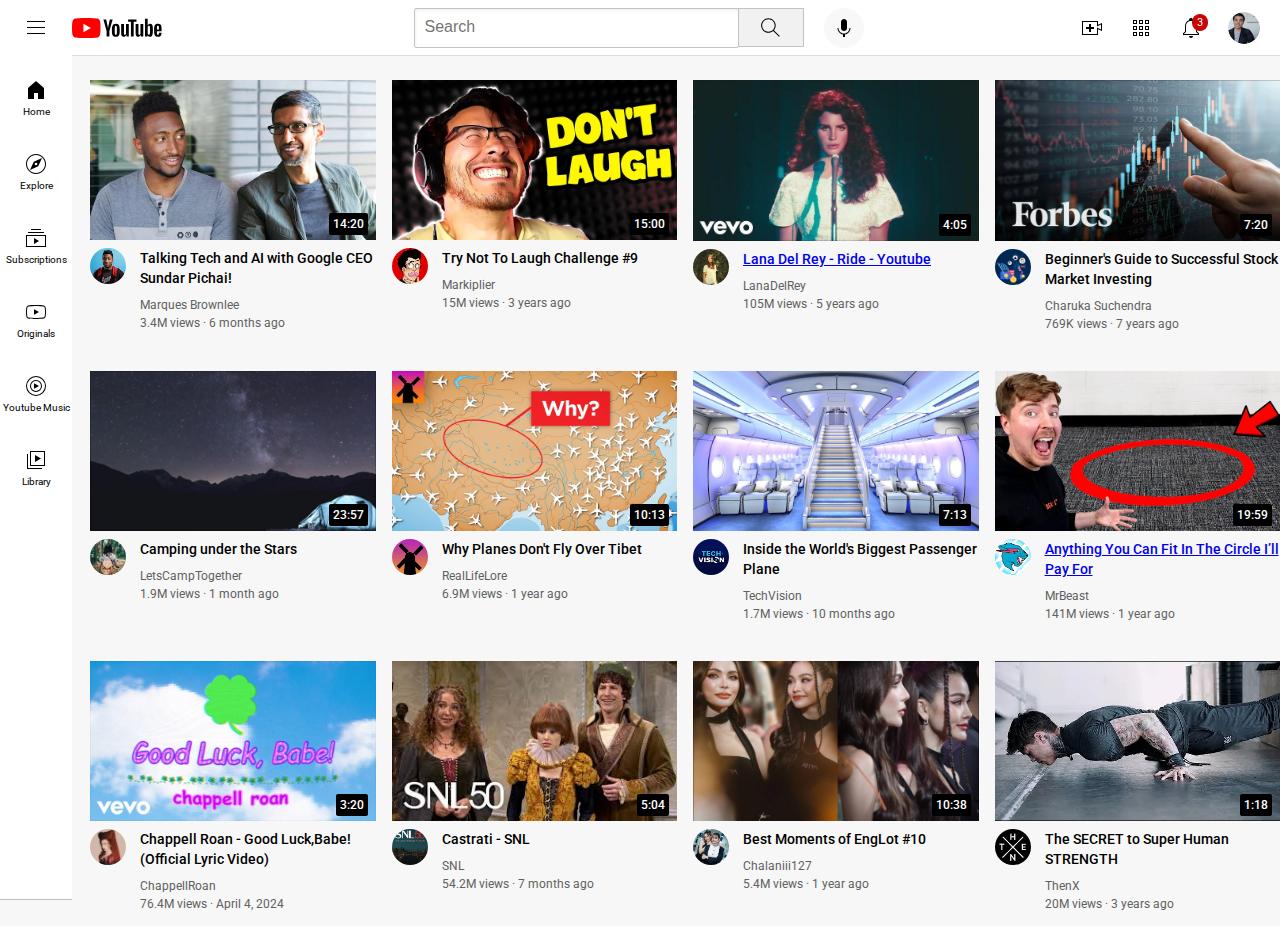
<file: index.html>
<!DOCTYPE html>
<html lang="en">
<head>
    <meta charset="UTF-8">
    <meta name="viewport" content="width=device-width, initial-scale=1.0">
    <link rel="preconnect" href="https://fonts.googleapis.com">
    <link rel="preconnect" href="https://fonts.gstatic.com" crossorigin>
    <link href="https://fonts.googleapis.com/css2?family=Roboto:ital,wght@0,100..900;1,100..900&display=swap" rel="stylesheet">
    <title>youtube.com</title>

    <link rel="stylesheet" href="header.css"> 
    <link rel="stylesheet" href="general.css"> 
    <link rel="stylesheet" href="video.css"> 
    <link rel="stylesheet" href="sidebar.css"> 

</head>

  <body>
    <header class="header">
      <div class="left-section">
        <img class="hamburger-menu" src="icons/hamburger-menu.svg">
        <img class="youtube-logo" src="icons/youtube-logo.svg">
      </div>
      <div class="middle-section">
        <input class="search-bar" type="text" placeholder="Search">
        <button class="search-button">
          <img class="search-icon" src ="icons/search.svg">
          <div class="tooltip">Search</div>
        </button>
        <button class="voice-button">
          <img class="voice-icon" src="icons/voice-search-icon.svg">
          <div class="tooltip">Search with your voice</div>
        </button>
      </div>
      <div class="right-section">
        <div class="upload-icon-container">
          <img class="upload" src="icons/upload.svg">
          <div class="tooltip">Create</div>
        </div>
        <div class="youtube-apps-icons-container">
          <img class="apps" src="icons/youtube-apps.svg">
          <div class="tooltip">Youtube Apps</div>
        </div>
        <div class="notifications-container">
          <img class="notifications" src="icons/notifications.svg">
          <div class="notifications-style">3</div>
          <div class="tooltip">Notifications</div>
        </div>
        <img class="user-pic" src="channel-pics/my-channel.jpeg">
      </div>
    </header>

    <nav class="sidebar">
      <div class="sidebar-link">      
        <img src="icons/home.svg">
        <div>Home</div>
      </div>
      <div class="sidebar-link">      
        <img src="icons/explore.svg">
        <div>Explore</div>
      </div>
      <div class="sidebar-link">      
        <img src="icons/subscriptions.svg">
        <div>Subscriptions</div>
      </div>
      <div class="sidebar-link">      
        <img src="icons/originals.svg">
        <div>Originals</div>
      </div>
      <div class="sidebar-link">      
        <img src="icons/youtube-music.svg">
        <div>Youtube Music</div>
      </div>
      <div class="sidebar-link">      
        <img src="icons/library.svg">
        <div>Library</div>
      </div>
    </nav>

    <main>
      <div class="video-grid">
        <div class="video-preview">
          <div class="thumbnail-row">
            <img class="thumbnail" src="thumbnails/thumbnail-1.webp">
            <div class="video-time">14:20</div>
          </div>
          <div class="video-info-grid">
            <div class="channel-picture">
              <img class="pp" src="channel-pics/channel-1.jpeg">
            </div>
            <div class="video-info">
              <p class="video-title">
                Talking Tech and AI with Google CEO Sundar Pichai!
              </p>
              <p class="video-author">
                Marques Brownlee
              </p>
              <p class="video-views">
                3.4M views &#183; 6 months ago
              </p>
            </div>
          </div>
        </div>
        
        <div class="video-preview">
          <div class="thumbnail-row">
            <img class="thumbnail" src="thumbnails/thumbnail-2.webp">
            <div class="video-time">15:00</div>

          </div>
          <div class="video-info-grid">
            <div class="channel-picture">
              <img class="pp" src="channel-pics/channel-2.jpeg">
            </div>
            <div class="video-info">
              <p class="video-title">
                Try Not To Laugh Challenge #9
              </p>
              <p class="video-author">
                Markiplier
              </p>
              <p class="video-views">
                15M views &#183; 3 years ago
              </p>
            </div>
          </div>
        </div>
        
      
            
        <div class="video-preview">
          <div class="thumbnail-row">
            <img class="thumbnail" src="thumbnails/ride.jpg">
            <div class="video-time">4:05</div>

          </div>
          <div class="video-info-grid">
            <div class="channel-picture">
              <img class="pp" src="channel-pics/lana.jpg">
            </div>
            <div class="video-info">
              <p class="video-title">
                <a href="https://www.youtube.com/watch?v=Py_-3di1yx0">
                  Lana Del Rey - Ride - Youtube 
                </a>
              </p>
              <p class="video-author">
                LanaDelRey
              </p>
              <p class="video-views">
                105M views &#183; 5 years ago
              </p>
            </div>
          </div>
        </div>

        

        <div class="video-preview">
          <div class="thumbnail-row">
            <img class="thumbnail" src="thumbnails/stocks.jpg">
            <div class="video-time">7:20</div>

          </div>
          <div class="video-info-grid">
            <div class="channel-picture">
              <img class="pp" src="channel-pics/stock.webp">
            </div>
            <div class="video-info">
              <p class="video-title">
                Beginner's Guide to Successful Stock Market Investing            </p>
              <p class="video-author">
                Charuka Suchendra
              </p>
              <p class="video-views">
                769K views &#183; 7 years ago
              </p>
            </div>
          </div>
        </div>
    
        
        <div class="video-preview">
          <div class="thumbnail-row">
            <img class="thumbnail" src="thumbnails/camp.jpg">
            <div class="video-time">23:57</div>

          </div>
          <div class="video-info-grid">
            <div class="channel-picture">
              <img class="pp" src="channel-pics/camping.webp">
            </div>
            <div class="video-info">
              <p class="video-title">
                Camping under the Stars            </p>
              <p class="video-author">
                LetsCampTogether
    
              </p>
              <p class="video-views">
                1.9M views &#183; 1 month ago
              </p>
            </div>
          </div>
        </div>  

        <div class="video-preview">
          <div class="thumbnail-row">
            <img class="thumbnail" src="thumbnails/thumbnail-7.webp">
            <div class="video-time">10:13</div>

          </div>
          <div class="video-info-grid">
            <div class="channel-picture">
              <img class="pp" src="channel-pics/channel-7.jpeg">
            </div>
            <div class="video-info">
              <p class="video-title">
                Why Planes Don't Fly Over Tibet           </p>
              <p class="video-author">
                RealLifeLore
    
              </p>
              <p class="video-views">
                6.9M views &#183; 1 year ago
              </p>
            </div>
          </div>
        </div>  
        
        <div class="video-preview">
          <div class="thumbnail-row">
            <img class="thumbnail" src="thumbnails/thumbnail-8.webp">
            <div class="video-time">7:13</div>

          </div>
          <div class="video-info-grid">
            <div class="channel-picture">
              <img class="pp" src="channel-pics/channel-8.jpeg">
            </div>
            <div class="video-info">
              <p class="video-title">
                Inside the World's Biggest Passenger Plane          </p>
              <p class="video-author">
                TechVision
    
              </p>
              <p class="video-views">
                1.7M views &#183; 10 months ago
              </p>
            </div>
          </div>
        </div> 

        <div class="video-preview">
          <div class="thumbnail-row">
            <a href="https://www.youtube.com/watch?v=yXWw0_UfSFg">
              <img class="thumbnail" src="thumbnails/thumbnail-6.webp">
            </a>
            <div class="video-time">19:59</div>
          </div>
          <div class="video-info-grid">
            <div class="channel-picture">
              <a href="https://www.youtube.com/channel/UCX6OQ3DkcsbYNE6H8uQQuVA">
                <img class="pp" src="channel-pics/channel-6.jpeg">
              </a>
            </div>
            <div class="video-info">
              <p class="video-title">
                <a class="video-link" href="https://www.youtube.com/watch?v=yXWw0_UfSFg">
                  Anything You Can Fit In The Circle I’ll Pay For
                </a>
              </p>
              <p class="video-author">
                MrBeast
              </p>
              <p class="video-views">
                141M views &#183; 1 year ago
              </p>
            </div>
          </div>
        </div>
                    
        <div class="video-preview">
          <div class="thumbnail-row">
            <img class="thumbnail" src="thumbnails/chappel.jpg">
            <div class="video-time">3:20</div>

          </div>
          <div class="video-info-grid">
            <div class="channel-picture">
              <img class="pp" src="channel-pics/cr.jpg">
            </div>
            <div class="video-info">
              <p class="video-title">
                Chappell Roan - Good Luck,Babe! (Official Lyric Video)  
              </p>
              <p class="video-author">
                ChappellRoan
              </p>
              <p class="video-views">
                76.4M views &#183; April 4, 2024  
              </p>
            </div>
          </div>
        </div>
        
        <div class="video-preview">
          <div class="thumbnail-row">
            <img class="thumbnail" src="thumbnails/castrati.jpg">
            <div class="video-time">5:04</div>

          </div>
          <div class="video-info-grid">
            <div class="channel-picture">
              <img class="pp" src="channel-pics/snl.jpg">
            </div>
            <div class="video-info">
              <p class="video-title">
                Castrati - SNL            </p>
              <p class="video-author">
                SNL 
              </p>
              <p class="video-views">
                54.2M views &#183; 7 months ago
              </p>
            </div>
          </div>
        </div>    

        <div class="video-preview">
          <div class="thumbnail-row">
            <img class="thumbnail" src="thumbnails/eng.jpg">
            <div class="video-time">10:38</div>
      
          </div>
          <div class="video-info-grid">
            <div class="channel-picture">
              <img class="pp" src="channel-pics/eng.jpg">
            </div>
            <div class="video-info">
              <p class="video-title">
                Best Moments of EngLot #10
              </p>
              <p class="video-author">
                Chalaniii127
      
              </p>
              <p class="video-views">
                5.4M views &#183; 1 year ago
              </p>
            </div>
          </div>
        </div>

        <div class="video-preview">
          <div class="thumbnail-row">
            <img class="thumbnail" src="thumbnails/thumbnail-9.webp">
            <div class="video-time">1:18</div>
      
          </div>
          <div class="video-info-grid">
            <div class="channel-picture">
              <img class="pp" src="channel-pics/channel-9.jpeg">
            </div>
            <div class="video-info">
              <p class="video-title">
                The SECRET to Super Human STRENGTH 
              </p>
              <p class="video-author">
                ThenX
      
              </p>
              <p class="video-views">
                20M views &#183; 3 years ago
              </p>
            </div>
          </div>
        </div>
      </div>  
    </main>
    
  </body>
</html>
</file>
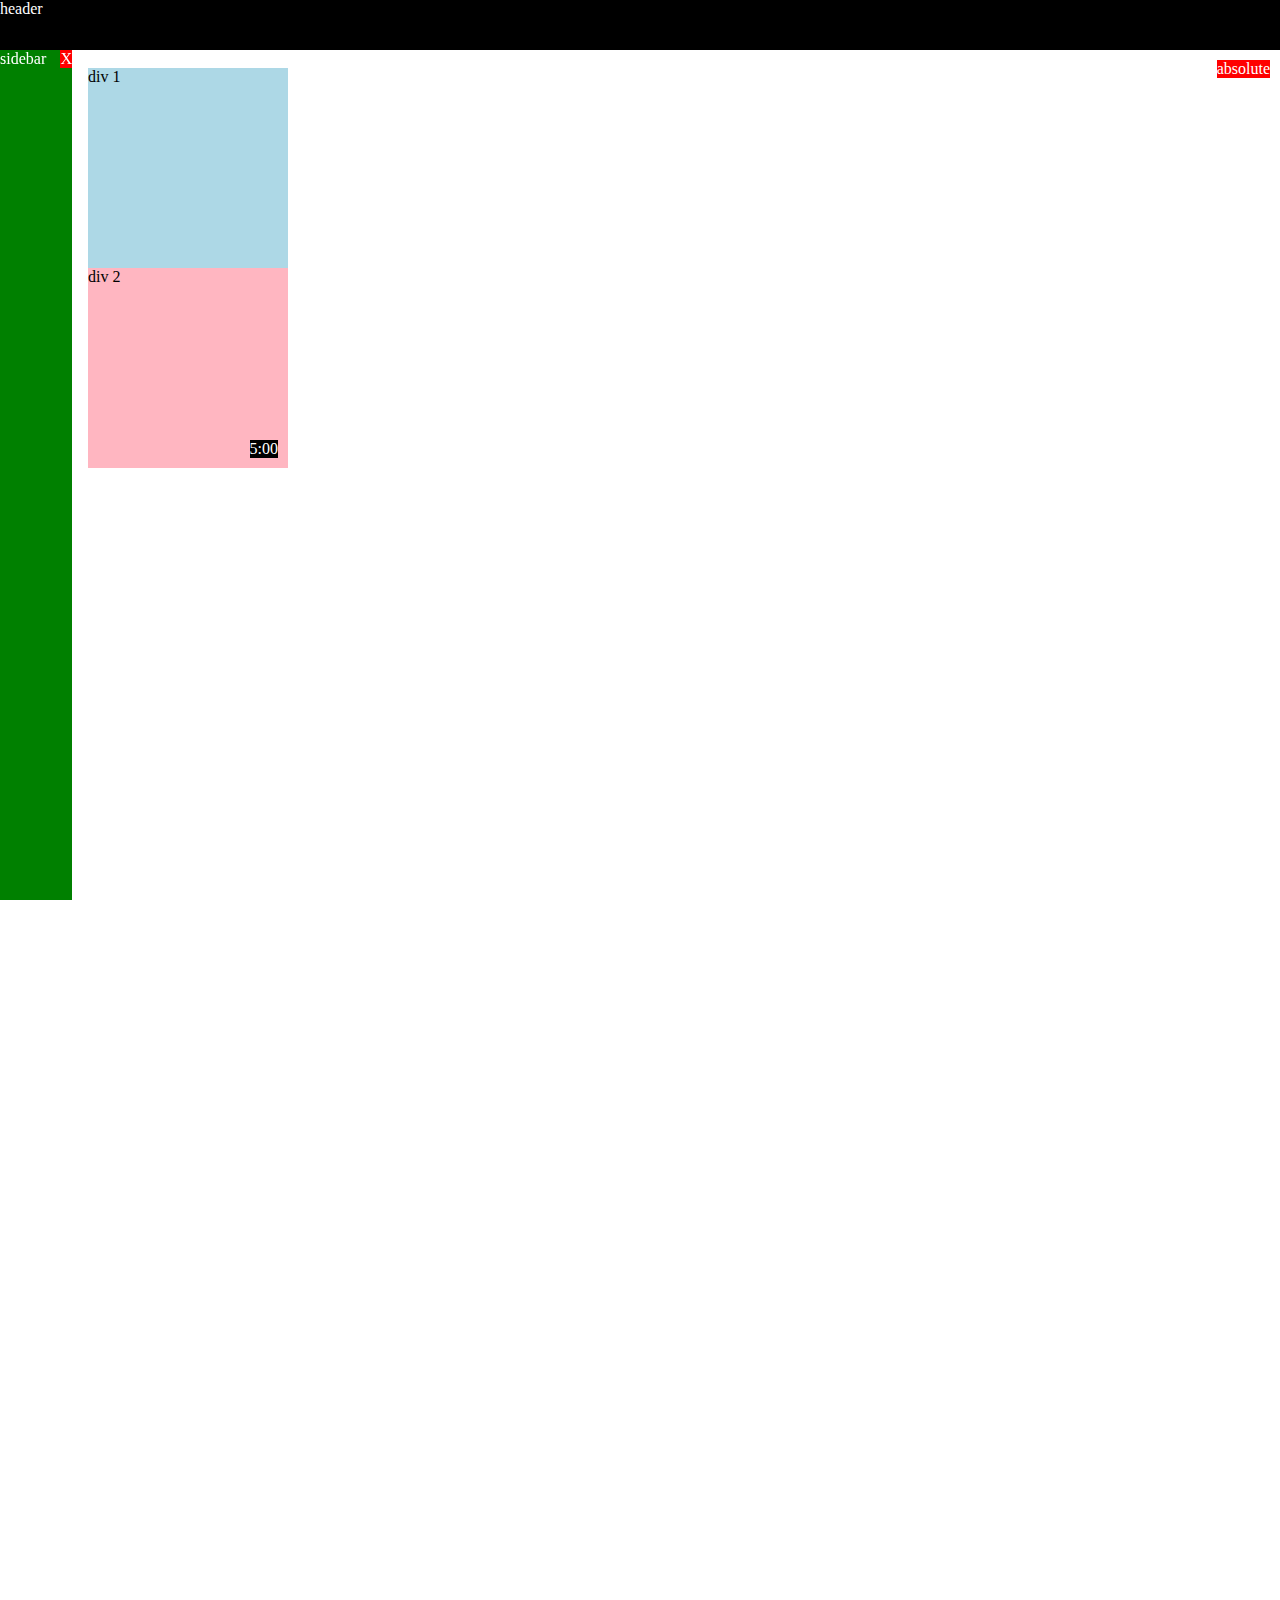
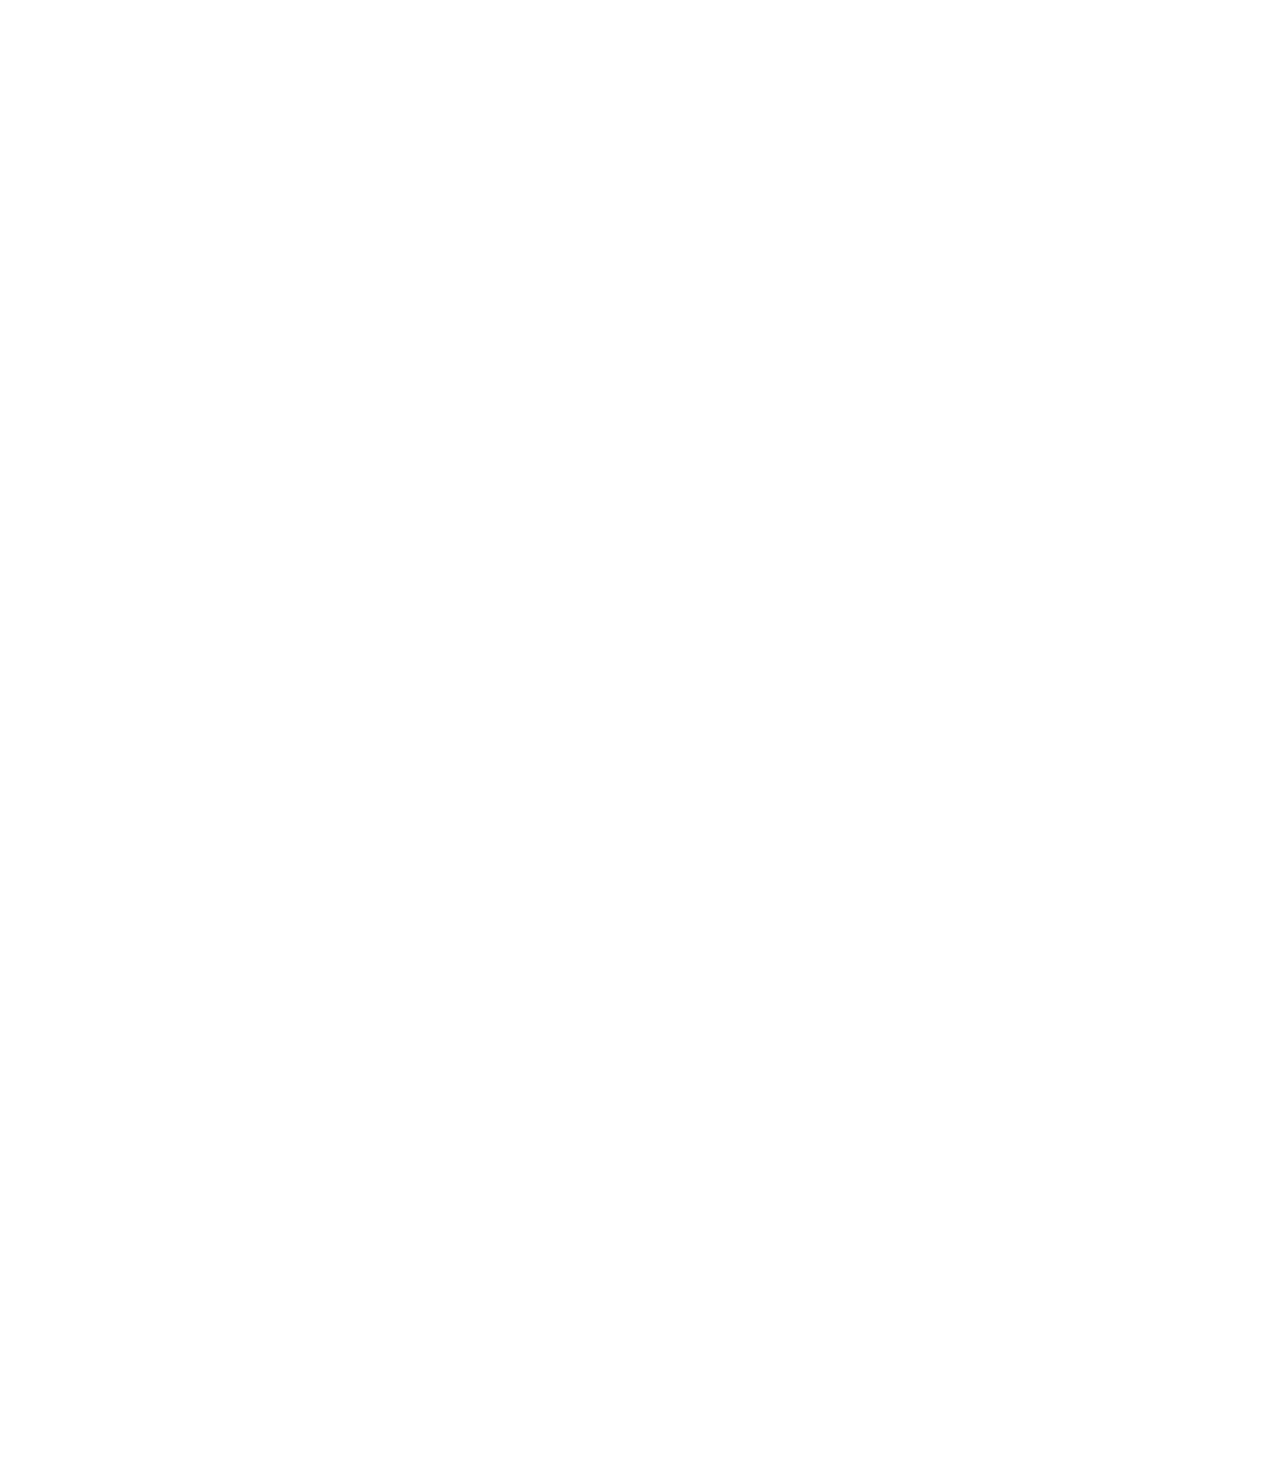
<file: position.html>
<!DOCTYPE html>
<html>
  <head>
    <title>Position Practice</title>
  </head>
  <body style="
    height: 3000px;
    padding-top: 60px;
    padding-left: 80px;
  ">
    <div style="
      background-color: black;
      color: white;
      position: fixed;
      top: 0;
      left: 0;
      right: 0;
      height: 50px;
      z-index: 100;
    ">header</div>

    <div style="
      background-color: green;
      color: white;
      position: fixed;
      left: 0;
      bottom: 0;
      top: 50px;
      width: 72px;
    ">
      sidebar
      <div style="
        position: absolute;
        background-color: red;
        color: white;
        top: 0;
        right: 0;
      ">
        X
      </div>
    </div>

    <div style="
      position: absolute;
      background-color: red;
      color: white;
      top: 60px;
      right: 10px;
    ">
      absolute
    </div>

    <div style="
      background-color: lightblue;
      height: 200px;
      width: 200px;
      position: static;
    ">div 1</div>
    <div style="
      background-color: lightpink;
      height: 200px;
      width: 200px;
      position: relative;
    ">
      div 2
      <div style="
        position: absolute;
        background-color: black;
        color: white;
        bottom: 10px;
        right: 10px;
      ">
        5:00
      </div>
    </div>

  </body>
</html>
</file>
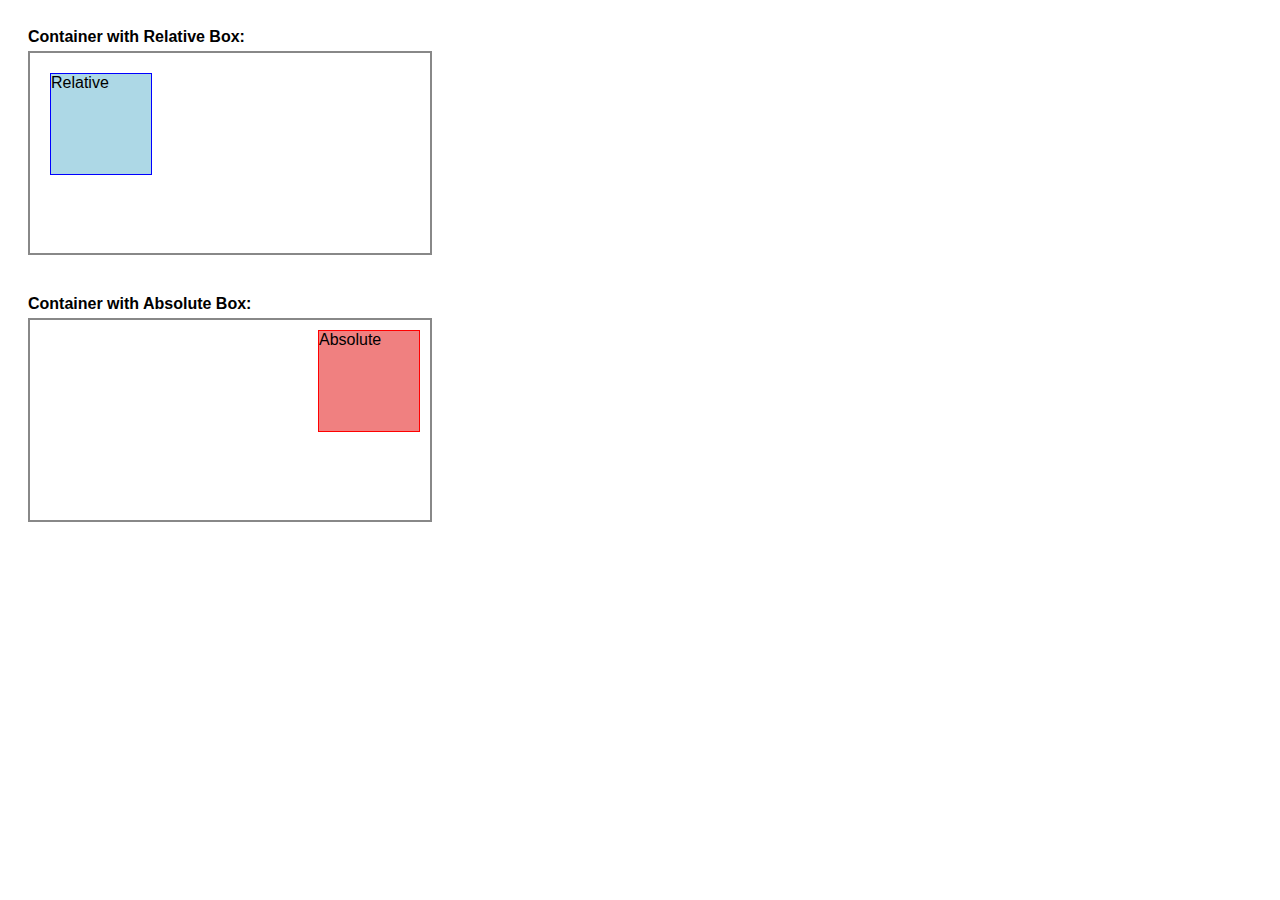
<file: positions.html>
<!DOCTYPE html>
<html lang="en">
<head>
  <meta charset="UTF-8">
  <title>Relative vs Absolute Example</title>
  <style>
    body {
      font-family: Arial, sans-serif;
      padding: 20px;
    }

    .container {
      position: relative;
      width: 400px;
      height: 200px;
      border: 2px solid #888;
      margin-bottom: 40px;
    }

    .relative-box {
      position: relative;
      top: 20px;
      left: 20px;
      width: 100px;
      height: 100px;
      background-color: lightblue;
      border: 1px solid blue;
    }

    .absolute-box {
      position: absolute;
      top: 10px;
      right: 10px;
      width: 100px;
      height: 100px;
      background-color: lightcoral;
      border: 1px solid red;
    }

    .label {
      font-weight: bold;
      margin-bottom: 5px;
    }
  </style>
</head>
<body>

  <div class="label">Container with Relative Box:</div>
  <div class="container">
    <div class="relative-box">Relative</div>
  </div>

  <div class="label">Container with Absolute Box:</div>
  <div class="container">
    <div class="absolute-box">Absolute</div>
  </div>

</body>
</html>
</file>
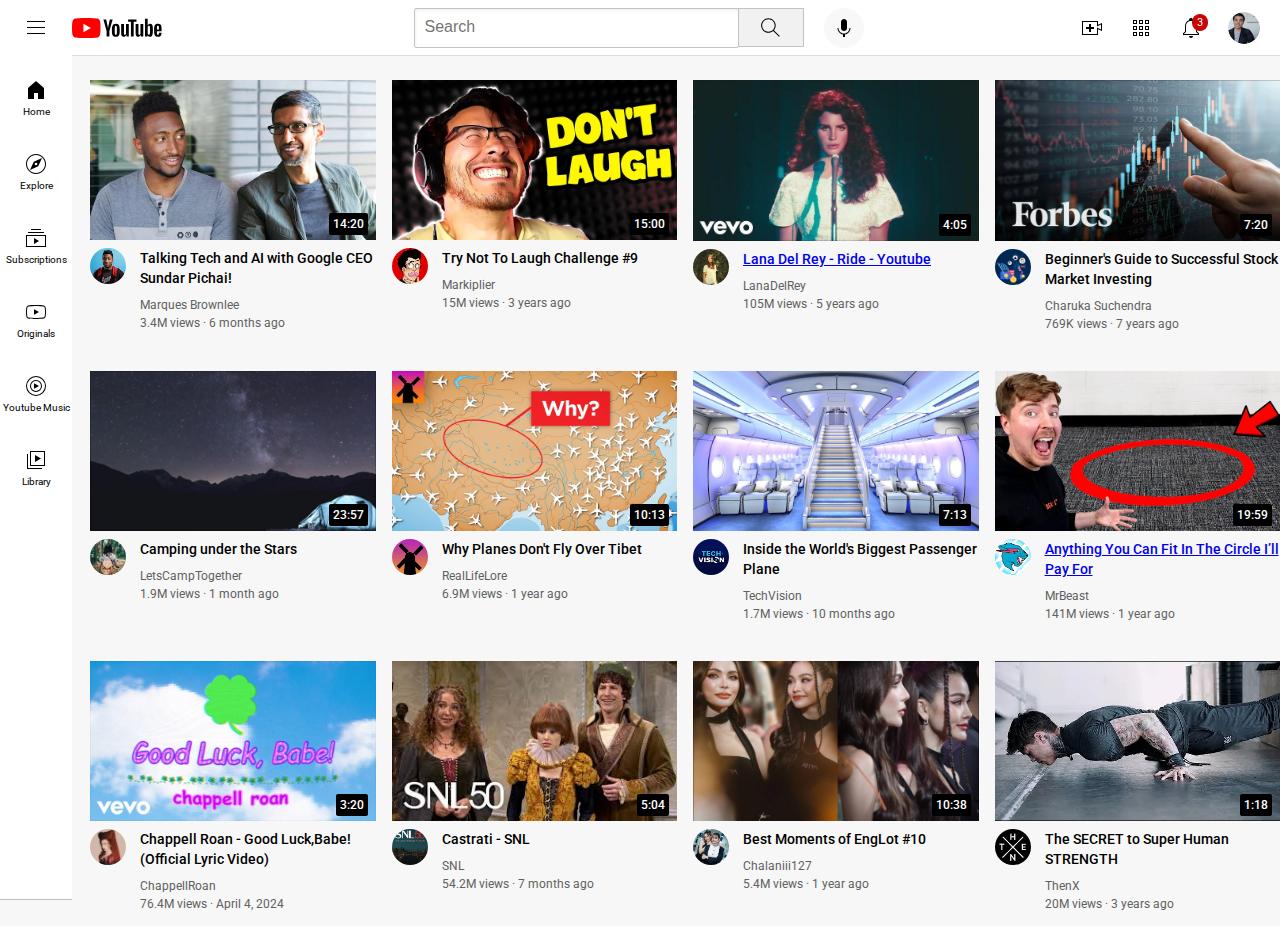
<file: youtube.html>
<!DOCTYPE html>
<html>
  <head>
    <link rel="preconnect" href="https://fonts.googleapis.com">
    <link rel="preconnect" href="https://fonts.gstatic.com" crossorigin>
    <link href="https://fonts.googleapis.com/css2?family=Roboto:ital,wght@0,100..900;1,100..900&display=swap" rel="stylesheet">
    <title>youtube.com</title>
    
    <link rel="stylesheet" href="header.css"> 
    <link rel="stylesheet" href="general.css"> 
    <link rel="stylesheet" href="video.css"> 
    <link rel="stylesheet" href="sidebar.css"> 

  <!--This is a Comment-->
  </head>

  <body>
    <header class="header">
      <div class="left-section">
        <img class="hamburger-menu" src="icons/hamburger-menu.svg">
        <img class="youtube-logo" src="icons/youtube-logo.svg">
      </div>
      <div class="middle-section">
        <input class="search-bar" type="text" placeholder="Search">
        <button class="search-button">
          <img class="search-icon" src ="icons/search.svg">
          <div class="tooltip">Search</div>
        </button>
        <button class="voice-button">
          <img class="voice-icon" src="icons/voice-search-icon.svg">
          <div class="tooltip">Search with your voice</div>
        </button>
      </div>
      <div class="right-section">
        <div class="upload-icon-container">
          <img class="upload" src="icons/upload.svg">
          <div class="tooltip">Create</div>
        </div>
        <div class="youtube-apps-icons-container">
          <img class="apps" src="icons/youtube-apps.svg">
          <div class="tooltip">Youtube Apps</div>
        </div>
        <div class="notifications-container">
          <img class="notifications" src="icons/notifications.svg">
          <div class="notifications-style">3</div>
          <div class="tooltip">Notifications</div>
        </div>
        <img class="user-pic" src="channel-pics/my-channel.jpeg">
      </div>
    </header>

    <nav class="sidebar">
      <div class="sidebar-link">      
        <img src="icons/home.svg">
        <div>Home</div>
      </div>
      <div class="sidebar-link">      
        <img src="icons/explore.svg">
        <div>Explore</div>
      </div>
      <div class="sidebar-link">      
        <img src="icons/subscriptions.svg">
        <div>Subscriptions</div>
      </div>
      <div class="sidebar-link">      
        <img src="icons/originals.svg">
        <div>Originals</div>
      </div>
      <div class="sidebar-link">      
        <img src="icons/youtube-music.svg">
        <div>Youtube Music</div>
      </div>
      <div class="sidebar-link">      
        <img src="icons/library.svg">
        <div>Library</div>
      </div>
    </nav>

    <main>
      <div class="video-grid">
        <div class="video-preview">
          <div class="thumbnail-row">
            <img class="thumbnail" src="thumbnails/thumbnail-1.webp">
            <div class="video-time">14:20</div>
          </div>
          <div class="video-info-grid">
            <div class="channel-picture">
              <img class="pp" src="channel-pics/channel-1.jpeg">
            </div>
            <div class="video-info">
              <p class="video-title">
                Talking Tech and AI with Google CEO Sundar Pichai!
              </p>
              <p class="video-author">
                Marques Brownlee
              </p>
              <p class="video-views">
                3.4M views &#183; 6 months ago
              </p>
            </div>
          </div>
        </div>
        
        <div class="video-preview">
          <div class="thumbnail-row">
            <img class="thumbnail" src="thumbnails/thumbnail-2.webp">
            <div class="video-time">15:00</div>

          </div>
          <div class="video-info-grid">
            <div class="channel-picture">
              <img class="pp" src="channel-pics/channel-2.jpeg">
            </div>
            <div class="video-info">
              <p class="video-title">
                Try Not To Laugh Challenge #9
              </p>
              <p class="video-author">
                Markiplier
              </p>
              <p class="video-views">
                15M views &#183; 3 years ago
              </p>
            </div>
          </div>
        </div>
        
      
            
        <div class="video-preview">
          <div class="thumbnail-row">
            <img class="thumbnail" src="thumbnails/ride.jpg">
            <div class="video-time">4:05</div>

          </div>
          <div class="video-info-grid">
            <div class="channel-picture">
              <img class="pp" src="channel-pics/lana.jpg">
            </div>
            <div class="video-info">
              <p class="video-title">
                <a href="https://www.youtube.com/watch?v=Py_-3di1yx0">
                  Lana Del Rey - Ride - Youtube 
                </a>
              </p>
              <p class="video-author">
                LanaDelRey
              </p>
              <p class="video-views">
                105M views &#183; 5 years ago
              </p>
            </div>
          </div>
        </div>

        

        <div class="video-preview">
          <div class="thumbnail-row">
            <img class="thumbnail" src="thumbnails/stocks.jpg">
            <div class="video-time">7:20</div>

          </div>
          <div class="video-info-grid">
            <div class="channel-picture">
              <img class="pp" src="channel-pics/stock.webp">
            </div>
            <div class="video-info">
              <p class="video-title">
                Beginner's Guide to Successful Stock Market Investing            </p>
              <p class="video-author">
                Charuka Suchendra
              </p>
              <p class="video-views">
                769K views &#183; 7 years ago
              </p>
            </div>
          </div>
        </div>
    
        
        <div class="video-preview">
          <div class="thumbnail-row">
            <img class="thumbnail" src="thumbnails/camp.jpg">
            <div class="video-time">23:57</div>

          </div>
          <div class="video-info-grid">
            <div class="channel-picture">
              <img class="pp" src="channel-pics/camping.webp">
            </div>
            <div class="video-info">
              <p class="video-title">
                Camping under the Stars            </p>
              <p class="video-author">
                LetsCampTogether
    
              </p>
              <p class="video-views">
                1.9M views &#183; 1 month ago
              </p>
            </div>
          </div>
        </div>  

        <div class="video-preview">
          <div class="thumbnail-row">
            <img class="thumbnail" src="thumbnails/thumbnail-7.webp">
            <div class="video-time">10:13</div>

          </div>
          <div class="video-info-grid">
            <div class="channel-picture">
              <img class="pp" src="channel-pics/channel-7.jpeg">
            </div>
            <div class="video-info">
              <p class="video-title">
                Why Planes Don't Fly Over Tibet           </p>
              <p class="video-author">
                RealLifeLore
    
              </p>
              <p class="video-views">
                6.9M views &#183; 1 year ago
              </p>
            </div>
          </div>
        </div>  
        
        <div class="video-preview">
          <div class="thumbnail-row">
            <img class="thumbnail" src="thumbnails/thumbnail-8.webp">
            <div class="video-time">7:13</div>

          </div>
          <div class="video-info-grid">
            <div class="channel-picture">
              <img class="pp" src="channel-pics/channel-8.jpeg">
            </div>
            <div class="video-info">
              <p class="video-title">
                Inside the World's Biggest Passenger Plane          </p>
              <p class="video-author">
                TechVision
    
              </p>
              <p class="video-views">
                1.7M views &#183; 10 months ago
              </p>
            </div>
          </div>
        </div> 

        <div class="video-preview">
          <div class="thumbnail-row">
            <a href="https://www.youtube.com/watch?v=yXWw0_UfSFg">
              <img class="thumbnail" src="thumbnails/thumbnail-6.webp">
            </a>
            <div class="video-time">19:59</div>
          </div>
          <div class="video-info-grid">
            <div class="channel-picture">
              <a href="https://www.youtube.com/channel/UCX6OQ3DkcsbYNE6H8uQQuVA">
                <img class="pp" src="channel-pics/channel-6.jpeg">
              </a>
            </div>
            <div class="video-info">
              <p class="video-title">
                <a class="video-link" href="https://www.youtube.com/watch?v=yXWw0_UfSFg">
                  Anything You Can Fit In The Circle I’ll Pay For
                </a>
              </p>
              <p class="video-author">
                MrBeast
              </p>
              <p class="video-views">
                141M views &#183; 1 year ago
              </p>
            </div>
          </div>
        </div>
                    
        <div class="video-preview">
          <div class="thumbnail-row">
            <img class="thumbnail" src="thumbnails/chappel.jpg">
            <div class="video-time">3:20</div>

          </div>
          <div class="video-info-grid">
            <div class="channel-picture">
              <img class="pp" src="channel-pics/cr.jpg">
            </div>
            <div class="video-info">
              <p class="video-title">
                Chappell Roan - Good Luck,Babe! (Official Lyric Video)  
              </p>
              <p class="video-author">
                ChappellRoan
              </p>
              <p class="video-views">
                76.4M views &#183; April 4, 2024  
              </p>
            </div>
          </div>
        </div>
        
        <div class="video-preview">
          <div class="thumbnail-row">
            <img class="thumbnail" src="thumbnails/castrati.jpg">
            <div class="video-time">5:04</div>

          </div>
          <div class="video-info-grid">
            <div class="channel-picture">
              <img class="pp" src="channel-pics/snl.jpg">
            </div>
            <div class="video-info">
              <p class="video-title">
                Castrati - SNL            </p>
              <p class="video-author">
                SNL 
              </p>
              <p class="video-views">
                54.2M views &#183; 7 months ago
              </p>
            </div>
          </div>
        </div>    

        <div class="video-preview">
          <div class="thumbnail-row">
            <img class="thumbnail" src="thumbnails/eng.jpg">
            <div class="video-time">10:38</div>
      
          </div>
          <div class="video-info-grid">
            <div class="channel-picture">
              <img class="pp" src="channel-pics/eng.jpg">
            </div>
            <div class="video-info">
              <p class="video-title">
                Best Moments of EngLot #10
              </p>
              <p class="video-author">
                Chalaniii127
      
              </p>
              <p class="video-views">
                5.4M views &#183; 1 year ago
              </p>
            </div>
          </div>
        </div>

        <div class="video-preview">
          <div class="thumbnail-row">
            <img class="thumbnail" src="thumbnails/thumbnail-9.webp">
            <div class="video-time">1:18</div>
      
          </div>
          <div class="video-info-grid">
            <div class="channel-picture">
              <img class="pp" src="channel-pics/channel-9.jpeg">
            </div>
            <div class="video-info">
              <p class="video-title">
                The SECRET to Super Human STRENGTH 
              </p>
              <p class="video-author">
                ThenX
      
              </p>
              <p class="video-views">
                20M views &#183; 3 years ago
              </p>
            </div>
          </div>
        </div>
      </div>  
    </main>
    
  </body>
</html>
</file>
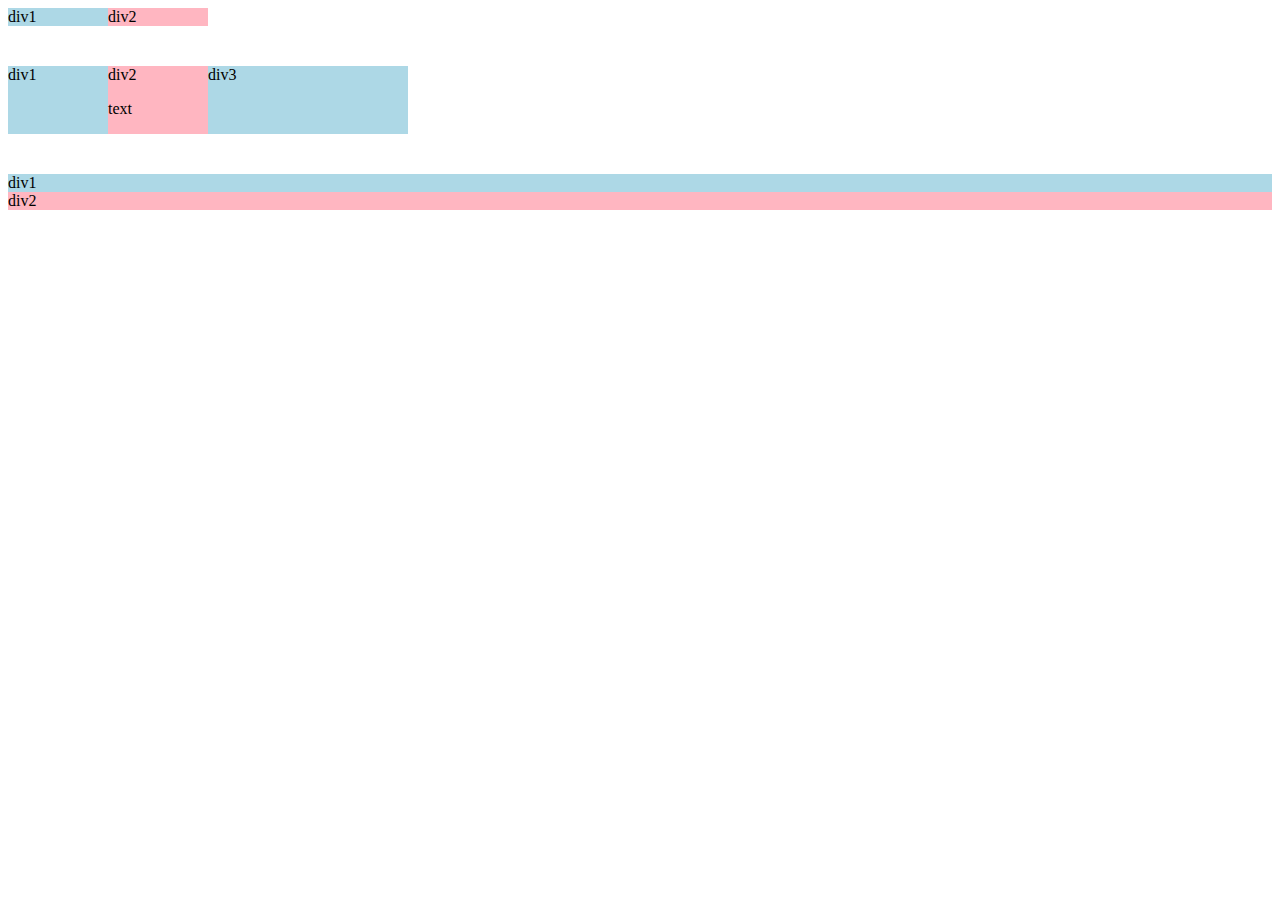
<file: thumbnails/grid.html>
<!DOCTYPE html>
<html>
  <head>
    <title>Grid Practise</title>
  </head>
  <body>
    <div style="
      display: grid;
      grid-template-columns: 100px 100px;">
      <div style="background-color: lightblue;">div1</div>
      <div style="background-color: lightpink;">div2</div>
    </div>

    <div style="
    margin-top: 40px;
      display: grid;
      grid-template-columns: 100px 100px 200px;">
      <div style="background-color: lightblue;">div1</div>
      <div style="background-color: lightpink;">div2<p>text</p></div>
      <div style="background-color: lightblue;">div3</div>

    </div>

    <div style="
    margin-top: 40px;
      display: grid;
      grid-template-columns: 1 fr 1fr 1fr;">
      <div style="background-color: lightblue;">div1</div>
      <div style="background-color: lightpink;">div2</div>

    </div>

  </body>
</html>
</file>
<file: header.css>
.header{
  height: 55px;
  display: flex;
  flex-direction: row;
  justify-content: space-between;
  position: fixed;
  top: 0;
  left: 0;
  right: 0;
  z-index: 100;
  background-color: white;
  border-bottom-width: 1px;
  border-bottom-style: solid;
  border-bottom-color: rgb(222, 222, 222);
}

.left-section{
  display: flex;
  align-items: center
}

.hamburger-menu{
  height: 24px;
  margin-left: 24px;

}

.youtube-logo{
  height: 20px;
  margin-left: 24px;
}

.middle-section{
  flex: 1;
  margin-left: 70px;
  margin-right: 35px;
  max-width: 450px;
  display: flex;
  align-items: center;
}

.search-bar{
  flex: 1;
  height: 36px;
  padding-left:10px;
  border: 1px solid rgb(195, 195, 195);
  border-radius: 2px;
  box-shadow: inset 1px 2px 3px rgba(0, 0, 0, 0.05);
  width:0;
}

.search-button {
  height: 39px;
  width: 66px;
  border-width: 1px;
  background-color: rgb(241, 241, 241);
  border-style: solid;
  border-color: rgb(195, 195, 195);
  margin-left: -1px;
  margin-right: 10px;
  position: relative;

}

.voice-button {
  height: 40px;
  width: 40px;
  border-radius: 20px;
  border: none;
  background-color: rgb(248, 248, 248);
  margin-left: 10px;
  
}

.search-button, 
.voice-button, 
.upload-icon-container, 
.youtube-apps-icons-container,
.notifications-container {
  display: flex;
  justify-content: center;
  position: relative;
  align-items: center;
}

.search-button .tooltip, 
.voice-button .tooltip,
.upload-icon-container .tooltip, 
.youtube-apps-icons-container .tooltip,
.notifications-container .tooltip 
{
  position: absolute;
  background-color: gray;
  color: white;
  padding: 4px 8px 4px 8px;
  border-radius: 2px;
  font-size: 12px;
  bottom:-30px ;
  opacity: 0;
  transition: opacity 0.15s;
  pointer-events: none;
  white-space: nowrap;
}

.search-button:hover .tooltip,
.voice-button:hover .tooltip, 
.upload-icon-container:hover .tooltip,
.youtube-apps-icons-container:hover .tooltip, 
.notifications-container:hover .tooltip{
  opacity: 1;
}

.search-icon{
  height: 25px;
}

.search-bar::placeholder{
  font-size: 16px;
} 


.voice-icon {
  height: 24px;
}

.right-section{
  display: flex;
  align-items: center;
  width: 180px;
  justify-content: space-between;
  margin-right: 20px;
  flex-shrink: 0;
}

.upload {
  height: 24px;
}

.apps {
  height: 24px;
}

.notifications {
  height: 24px;
}

.notifications-container{
  position: relative;

}

.notifications-style{
  position: absolute;
  top: -2px;
  right: -5px;
  background-color: rgb(200, 4, 4);
  color: white;
  font-size: 11px;
  border-radius: 10px;
  padding:2px 5px 2px 5px ;

}
.user-pic {
  height: 32px;
  border-radius: 16px;
}
</file>
<file: general.css>
p{
  font-family: Roboto, Arial;
  margin-top: 0px;
  margin-bottom: 0;
}

/*This is inherited*/
body{
  margin: 0;
  padding: 80px 0 15px 90px;
  background-color: rgb(247, 247, 247);
  font-family: Roboto, Arial;

}
</file>
<file: video.css>
.video-grid{
  display: grid;
  grid-template-columns: 1fr 1fr 1fr;
  column-gap: 16px;
  row-gap: 40px;
}

.video-preview{
  cursor: pointer;
}

@media (max-width:750px) {
  .video-grid {
    grid-template-columns:1fr 1fr;
  }
}

@media (min-width:751px) and (max-width:999px) {
  .video-grid {
    grid-template-columns:1fr 1fr 1fr;
  }
}

@media (min-width:1000px) {
  .video-grid {
    grid-template-columns:1fr 1fr 1fr 1fr;
  }
}


.thumbnail-row{
  margin-bottom: 8px;
  position: relative;
}

.thumbnail {
  width: 100%; /* Ensures the image fills the container */
  height: 100%; /* Fixed height for all thumbnails */
  object-fit: cover; /* Ensures the image covers the area without distortion */
  display: block;
}

.video-info-grid{
  display: grid;
  grid-template-columns: 50px 1fr;
}

.pp{
  width: 36px;
  height: 36px;
  border-radius: 50px;
  object-fit: cover;
}

.video-title{
  margin-top: 0px;
  font-weight: 500;
  font-size: 14px;
  line-height: 20px;
  margin-bottom: 10px;
}

.video-author, .video-views
{
  font-size:12px;
  color: rgb(96, 96, 96);

}
.video-author{
  margin-bottom: 4px;
}

.video-time {
  background-color: black;
  color: white;
  position: absolute;
  bottom: 5px;
  right: 8px;
  padding:4px 4px 4px 4px ;
  font-size: 12px;
  font-weight: 500;
  border-radius: 2px;
}
</file>
<file: sidebar.css>
.sidebar{
  position: fixed;
  bottom: 0;
  left: 0;
  top: 55px;
  width:72px;
  z-index: 200;
  padding-top: 5px;
  background-color: white;
  border-bottom-width: 1px;
  border-bottom-style: solid;
  border-bottom-color: rgb(192, 192, 192);
}

.sidebar-link {
  height: 74px;
  display: flex;
  justify-content: center;
  align-items: center;
  flex-direction: column;
}

.sidebar-link:hover {
  background-color: lightgray;
}


.sidebar-link img {
  height: 24px;
  margin-bottom: 4px;

 
}

.sidebar-link div{
  font-size: 10px;

}
</file>
